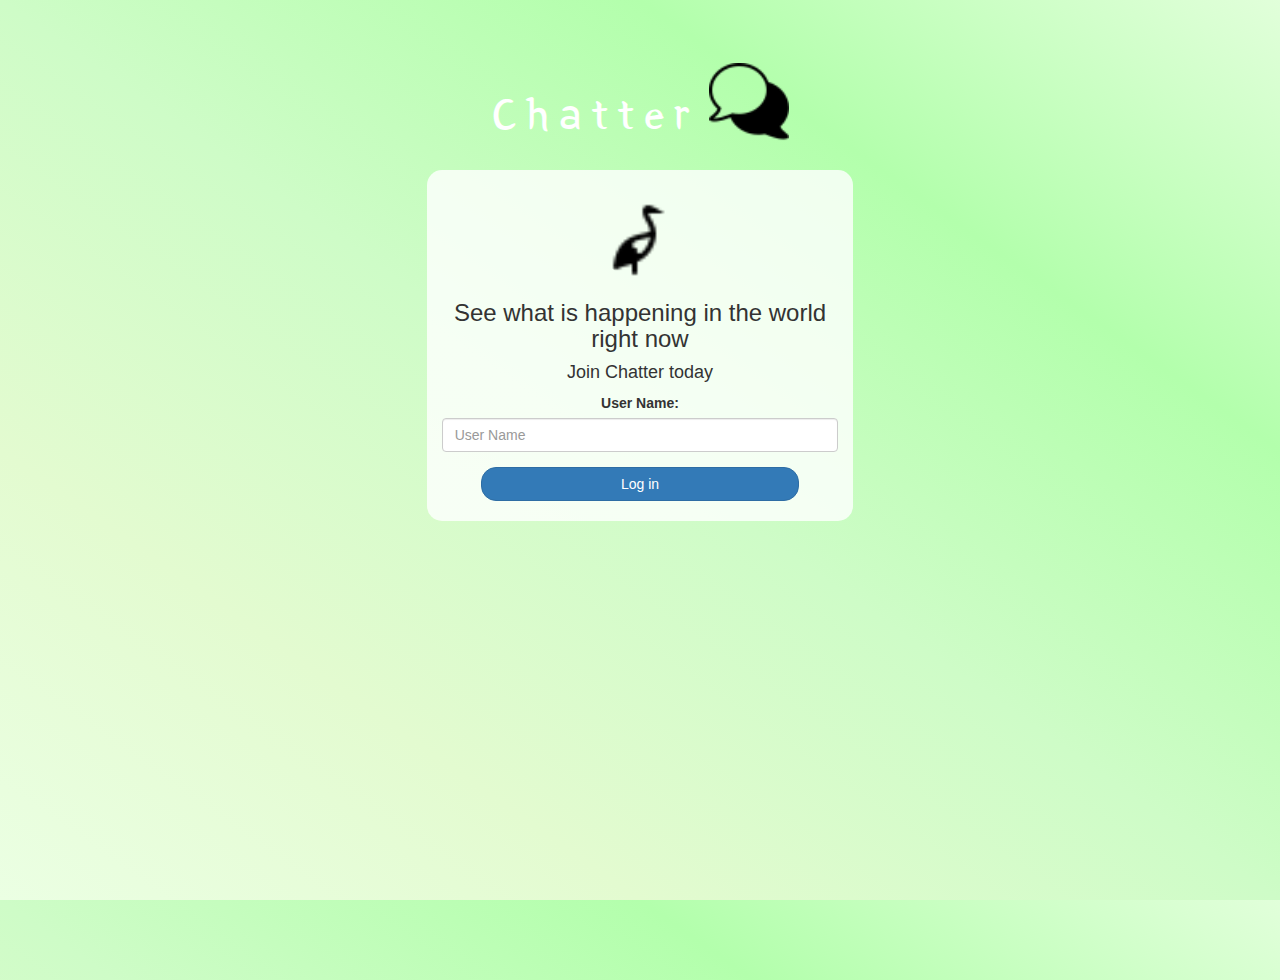
<file: index.html>
<!DOCTYPE html>
<html>
<head>
	<title>Chatter</title>
<link href="https://fonts.googleapis.com/css?family=Yeon+Sung&display=swap" rel="stylesheet"><meta name="viewport" content="width=device-width, initial-scale=1">

<link rel="stylesheet" href="https://maxcdn.bootstrapcdn.com/bootstrap/3.4.0/css/bootstrap.min.css">
<script src="https://ajax.googleapis.com/ajax/libs/jquery/3.4.1/jquery.min.js"></script>
<script src="https://maxcdn.bootstrapcdn.com/bootstrap/3.4.0/js/bootstrap.min.js"></script>

<link rel="stylesheet" type="text/css" href="style.css">
<script src="kwitter.js"></script>
</head>
<body>
<center>
	<h1 class="header">	
		Chatter	<sup>
	<img src="icons8-chat-50.png">
	</sup>
</h1>
	<div class="col-lg-4 col-md-6 col-sm-6 col-xs-11 login_div">
	<img src="icons8-crane-bird-30.png" class="logo">
		<h3 >See what is happening in the world right now</h3>
		<h4 >Join Chatter today</h4>
		<div class="form-group">
		  <label >User Name:</label>
		  <input type="text" id="user_name" class="form-control" placeholder="User Name">

		</div>
		<button id="login_button" class="btn btn-primary" onclick="addUser()">Log in</button>
		<br><br>
	</div>
</center>
</body>
</html>
</file>
<file: style.css>
html, body
{
  height: 100%;
  margin: 0;
}

body
{
background-image: linear-gradient(to right top, #ebffe3, #e3fbd0, #cefcc7, #b3ffac, #e1ffda);
}

.header
{
	color: white;font-family: 'Yeon Sung';font-size: 45px;letter-spacing: 10px;margin-top: 80px;
}
.header img
{
	width: 80px;margin-left: -15px;
}

.login_div
{
	background: rgba(255,255,255,0.8);float: none;border-radius: 15px;
}

.logo
{
	width: 80px;margin-top: 30px;border-radius: 40px;
}

#login_button
{
	width: 80%;border-radius: 15px;
}

.room_name
{
	cursor: pointer;
	font-size: 20px;
}


#logout
{
	font-size: 20px; float: right;
}


#output
{
	padding: 10px; width:80%;background: rgba(255,255,255,0.8);border-radius: 15px;
}

.input_div_room_page
{
	width: 80%;
}

.input_div label
{
	color: white;font-size: 20px;
}


.input_div_message_page
{
	position: fixed;bottom: 0px;width: 100%;background: rgba(243, 251, 237, 0.8);
}
.input_div_message_page label
{
	color: black;
}
.input_div_message_page #msg
{
	width: 80%;
}
.input_div_message_page button
{
	margin-top: 15px;
	width: 50%; 
}
.color_white
{
	color: rgb(48, 52, 45)
}

.user_tick
{
	width:20px;
}
.message_h4
{
	padding-left:5px;color:grey;
}
</file>
